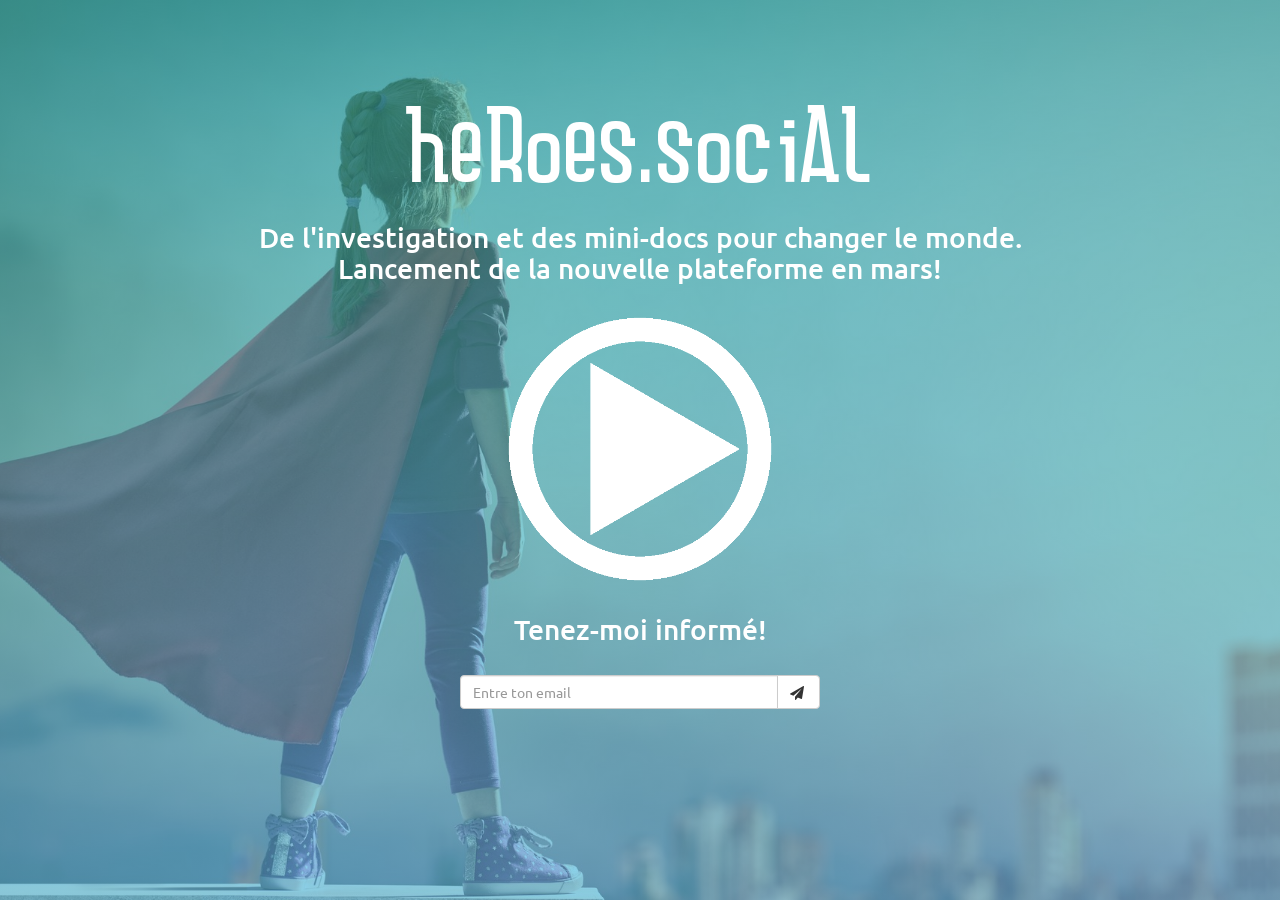
<file: index.html>
<!DOCTYPE html>
<html lang="fr">
  <head>
    <meta charset="utf-8">
    <meta http-equiv="X-UA-Compatible" content="IE=edge">
    <meta name="viewport" content="width=device-width, initial-scale=1">
    <!-- The above 3 meta tags *must* come first in the head; any other head content must come *after* these tags -->
    <link rel="icon" type="image/x-icon" href="favicon.ico"/>
    <title>Heroes.social : De l'investigation et des mini-docs pour changer le monde</title>

    <!-- Bootstrap -->
    <link href="css/bootstrap.css" rel="stylesheet">
    <link rel="stylesheet" href="css/style.css">
    <link href="https://fonts.googleapis.com/css?family=Ubuntu" rel="stylesheet">
    <link rel="stylesheet" href="font-awesome-4.7.0/css/font-awesome.min.css">
    <!-- HTML5 shim and Respond.js for IE8 support of HTML5 elements and media queries -->
    <!-- WARNING: Respond.js doesn't work if you view the page via file:// -->
    <!--[if lt IE 9]>
      <script src="https://oss.maxcdn.com/html5shiv/3.7.3/html5shiv.min.js"></script>
      <script src="https://oss.maxcdn.com/respond/1.4.2/respond.min.js"></script>
    <![endif]-->

  </head>
  <body>

  <!-- NAVBAR -->
  <!-- <div class="navbar navbar-default navbar-fixed-top" role="navigation">
    <div class="container">

        <div class="navbar-header">
          <a href="#" class="navbar-brand">
          </a>
        </div>

    </div>
  </div> -->
  <!-- END NAVBAR -->

  <!-- Header -->
  <div class="header">

    <div id="title" class="container">
      <div class="row">
        <div class="col-lg-12 col-md-12 col-sm-12 col-xs-12">
          <h1>heroes.social</h1>
          <h2>De l'investigation et des mini-docs pour changer le monde. <br>
            Lancement de la nouvelle plateforme en mars!</h2>
        </div>
      </div>
    </div>

    <!-- PLAY VIDEO (calls MODAL) -->
    <div class="video">
      <div class="container">
        <div class="row">
          <div class="col-lg-6 col-md-6 col-sm-8 col-xs-10 col-lg-offset-3 col-md-offset-3 col-sm-offset-2 col-xs-offset-1">

            <a id="play" target="_blank" href="https://www.facebook.com/HeroesPeople.Social/">
              <img id="play_button" class="img-responsive" src="img/Bouton_Logo2Play2Logo.gif" alt="">

            </a>

          </div>
        </div>
      </div>
    </div>
    <!-- END PLAY VIDEO -->


    <!-- Newsletter -->

    <div class="newsletter">
      <div class="container">

        <div class="row">
          <div class="col-lg-4 col-md-4 col-sm-8 col-xs-10 col-lg-offset-4 col-md-offset-4 col-sm-offset-2 col-xs-offset-1">
            <h2>Tenez-moi informé!</h2>
          </div>
        </div>

        <div class="row">
          <div class="col-lg-4 col-md-4 col-sm-8 col-xs-10 col-lg-offset-4 col-md-offset-4 col-sm-offset-2 col-xs-offset-1">
            <form action="https://jeveuxchangerlemonde.us15.list-manage.com/subscribe/post?u=4a9ab6250955028ff58d75c0a&amp;id=3bb23363b4" method="post" id="mc-embedded-subscribe-form" name="mc-embedded-subscribe-form" class="validate" target="_blank" novalidate>
                <div class="input-group">
                    <input type="email" value="" name="EMAIL" id="mce-EMAIL" required="required" class="form-control" placeholder="Entre ton email">
                    <span class="input-group-btn">
                        <button class="btn btn-default" type="submit"><i class="fa fa-send"></i>&nbsp;</button>
                    </span>
                </div>
                <div style="position: absolute; left: -5000px;" aria-hidden="true"><input type="text" name="b_4a9ab6250955028ff58d75c0a_3bb23363b4" tabindex="-1" value=""></div>
            </form>
          </div>
        </div>
      </div>
    </div>
    <!-- END Newsletter -->

  </div>
  <!-- End Header -->



  <!-- jQuery (necessary for Bootstrap's JavaScript plugins) -->
  <script src="https://ajax.googleapis.com/ajax/libs/jquery/1.12.4/jquery.min.js"></script>
  <!-- Include all compiled plugins (below), or include individual files as needed -->
  <script src="js/bootstrap.min.js"></script>
  <script src="js/script.js"></script>

  </body>
</html>
</file>
<file: css/style.css>
/* Colors:
  basics : #18a59b
  bleu dégradé : 3eb4e6
*/

@font-face {
    font-family: Baffled;
    src: url(../fonts/Baffled-Regular.woff);
}

body {
  background-image: linear-gradient(rgba(24, 165, 155, 0.6), rgba(62, 180, 230, 0.6)), url('../img/hero-image.jpeg');
  background-position: center center;
	background-repeat:  no-repeat;
	background-attachment: fixed;
	background-size:  cover;

  color: white;
  font-family: 'Ubuntu', sans-serif;
}

.navbar {
  padding: 20px 0 20px;

}

.navbar-brand {
  background: url('../img/LOGO2.png') center / contain no-repeat;
  position: absolute;
  width: 100%;
  left: 0;
  top: 0;
}

.header {
  text-align: center;
  padding: 10vh 0 0 0;
  vertical-align: middle;

}

#title {
  padding-bottom: 15vh;
}

.newsletter {
  text-align: center;
  padding: 16vh 0 0 0;
}

.header h1 {
  color: white;
  font-family: 'Baffled';
  font-size: 6em;
}

.header h2 {
  font-size: 2em;
  padding-bottom: 20px;
}

#play {
  width: 100%;
  height: auto;
  padding: 100px 0 100px;
}

#play:hover{
  cursor: pointer;
}

#play_button {
  height: 30vh;
  position: absolute;
  top: 50%;
  left: 50%;
  transform: translate(-50%, -50%);
}

html {
  width: 100%;
  height: 100%;
  display: table;
}

@media screen and (max-width: 700px){
  .header {
    padding: 5vh 0 0 0;
  }
  .header h1{
  font-size: 3.5em;
  }
  .header h2{
  font-size: 1.5em;
  }
}
</file>
